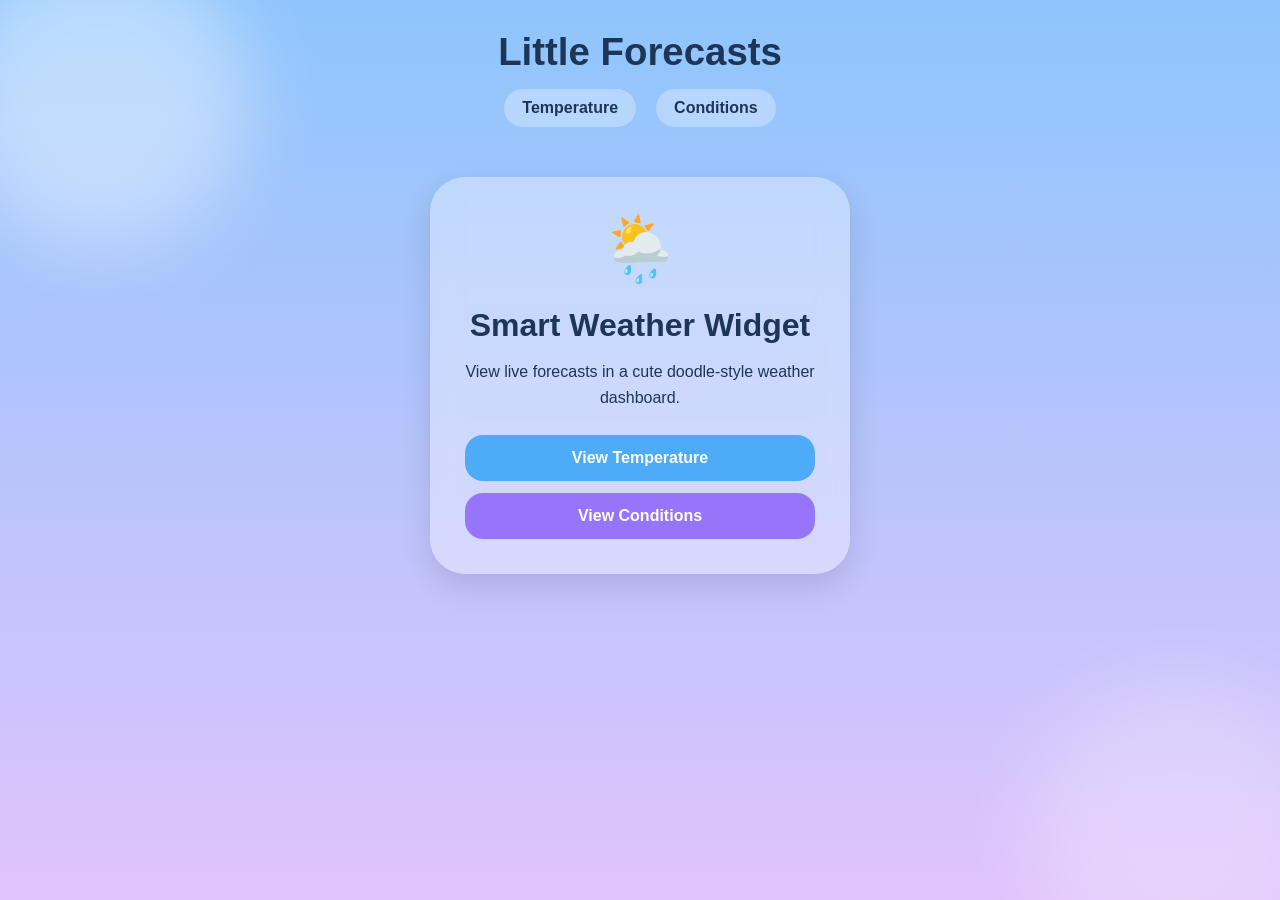
<file: index.html>
<!DOCTYPE html>
<html lang="en">
<head>
    <meta charset="UTF-8">
    <meta name="viewport" content="width=device-width, initial-scale=1.0">
    <title> Little Forecast Widget</title>
    <link rel="stylesheet" href="style.css">
</head>
<body>

<div class="background-blobs"></div>

<header>
    <h1 class="logo"> Little Forecasts </h1>

    <nav>
        <a href="temperature.html">Temperature</a>
        <a href="conditions.html">Conditions</a>
    </nav>
</header>

<main>

    <section class="widget-card hero-card">
        <div class="weather-emoji">🌦️</div>

        <h2>Smart Weather Widget</h2>

        <p>
            View live forecasts in a cute doodle-style weather dashboard.
        </p>

        <div class="button-group">
            <a href="temperature.html" class="widget-btn">View Temperature</a>
            <a href="conditions.html" class="widget-btn secondary">View Conditions</a>
        </div>
    </section>

</main>

</body>
</html>
</file>
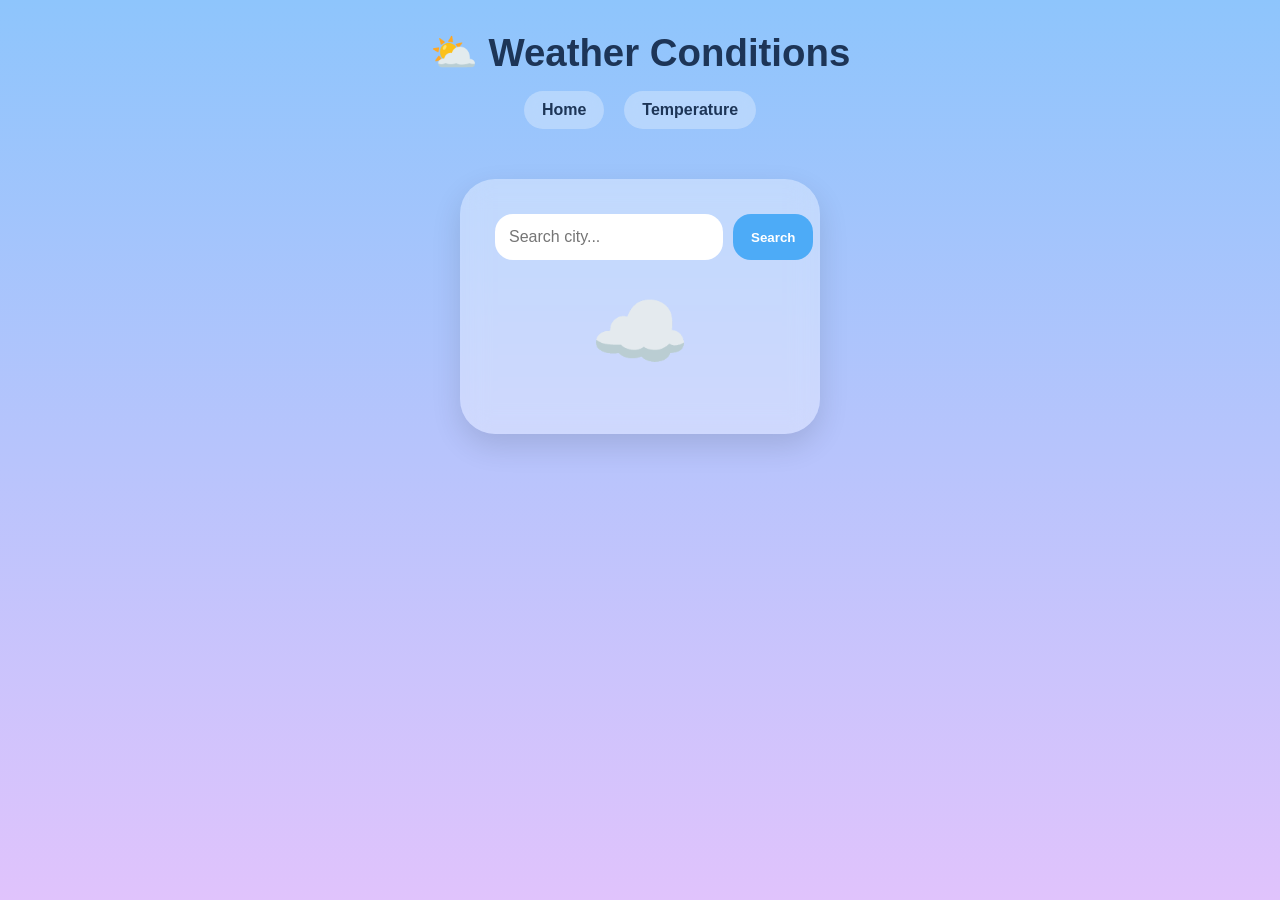
<file: conditions.html>
<!DOCTYPE html>
<html lang="en">
<head>
    <meta charset="UTF-8">
    <meta name="viewport" content="width=device-width, initial-scale=1.0">
    <title>Weather Conditions</title>
    <link rel="stylesheet" href="style.css">
</head>
<body>

<header>
    <h1 class="logo">⛅ Weather Conditions</h1>

    <nav>
        <a href="index.html">Home</a>
        <a href="temperature.html">Temperature</a>
    </nav>
</header>

<main>

    <section class="widget-card">

        <div class="search-box">
            <input type="text" id="cityInput" placeholder="Search city...">
            <button onclick="getConditions()">Search</button>
        </div>

        <div class="weather-emoji large">☁️</div>

        <section id="weatherData"></section>

        <p id="errorMessage"></p>

    </section>

</main>

<script src="script.js"></script>

</body>
</html>
</file>
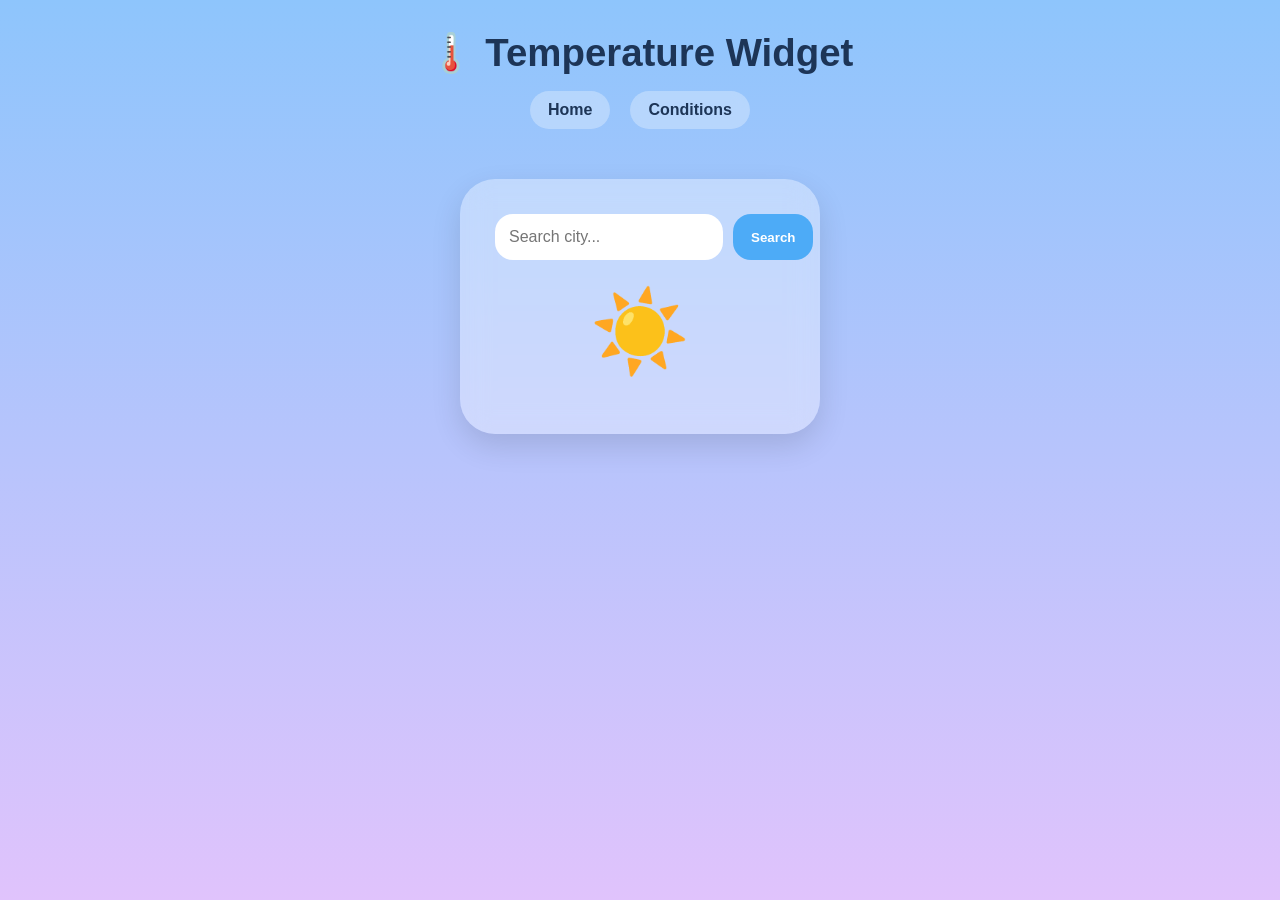
<file: temp.html>
<!DOCTYPE html>
<html lang="en">
<head>
    <meta charset="UTF-8">
    <meta name="viewport" content="width=device-width, initial-scale=1.0">
    <title>Temperature Widget</title>
    <link rel="stylesheet" href="style.css">
</head>
<body>

<header>
    <h1 class="logo">🌡️ Temperature Widget</h1>

    <nav>
        <a href="index.html">Home</a>
        <a href="conditions.html">Conditions</a>
    </nav>
</header>

<main>

    <section class="widget-card">

        <div class="search-box">
            <input type="text" id="cityInput" placeholder="Search city...">
            <button onclick="getTemperature()">Search</button>
        </div>

        <div class="weather-emoji large">☀️</div>

        <section id="weatherData"></section>

        <p id="errorMessage"></p>

    </section>

</main>

<script src="script.js"></script>

</body>
</html>
</file>
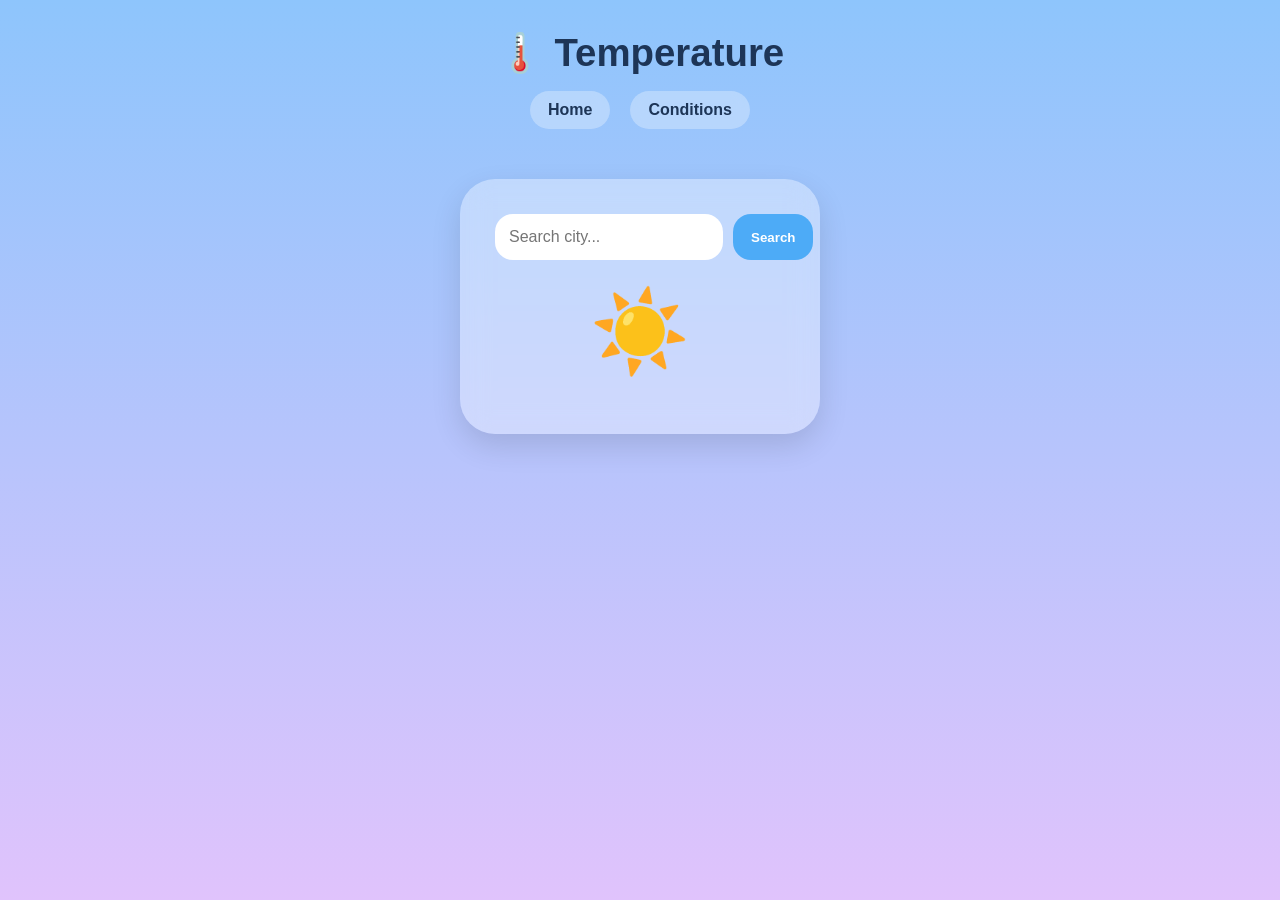
<file: temperature.html>
<!DOCTYPE html>
<html lang="en">
<head>
    <meta charset="UTF-8">
    <meta name="viewport" content="width=device-width, initial-scale=1.0">
    <title>Temperature</title>
    <link rel="stylesheet" href="style.css">
</head>
<body>

<header>
    <h1 class="logo">🌡️ Temperature</h1>

    <nav>
        <a href="index.html">Home</a>
        <a href="conditions.html">Conditions</a>
    </nav>
</header>

<main>

    <section class="widget-card">

        <div class="search-box">
            <input type="text" id="cityInput" placeholder="Search city...">
            <button onclick="getTemperature()">Search</button>
        </div>

        <div class="weather-emoji large">☀️</div>

        <section id="weatherData"></section>

        <p id="errorMessage"></p>

    </section>

</main>

<script src="script.js"></script>

</body>
</html>
</file>
<file: style.css>
* {
    margin: 0;
    padding: 0;
    box-sizing: border-box;
}

body {
    font-family: 'Trebuchet MS', sans-serif;
    min-height: 100vh;
    background: linear-gradient(180deg, #8ec5fc 0%, #e0c3fc 100%);
    overflow-x: hidden;
    color: #1d3557;
}

.background-blobs::before,
.background-blobs::after {
    content: "";
    position: fixed;
    width: 300px;
    height: 300px;
    border-radius: 50%;
    z-index: -1;
    filter: blur(40px);
}

.background-blobs::before {
    background: rgba(255,255,255,0.4);
    top: -50px;
    left: -50px;
}

.background-blobs::after {
    background: rgba(255,255,255,0.25);
    bottom: -80px;
    right: -50px;
}

header {
    text-align: center;
    padding: 30px 20px 10px;
}

.logo {
    font-size: 2.4rem;
    font-weight: bold;
    margin-bottom: 15px;
}

nav {
    display: flex;
    justify-content: center;
    gap: 20px;
    flex-wrap: wrap;
}

nav a {
    text-decoration: none;
    background: rgba(255,255,255,0.3);
    backdrop-filter: blur(8px);
    padding: 10px 18px;
    border-radius: 20px;
    color: #1d3557;
    font-weight: bold;
    transition: 0.3s ease;
}

nav a:hover {
    transform: translateY(-3px);
    background: white;
}

main {
    display: flex;
    justify-content: center;
    align-items: center;
    padding: 40px 20px;
}

.widget-card {
    width: 360px;
    background: rgba(255,255,255,0.35);
    backdrop-filter: blur(14px);
    border-radius: 35px;
    padding: 35px;
    box-shadow: 0 12px 30px rgba(0,0,0,0.12);
    text-align: center;
    animation: floatCard 4s ease-in-out infinite;
}

.hero-card {
    width: 420px;
}

@keyframes floatCard {
    0% {
        transform: translateY(0px);
    }
    50% {
        transform: translateY(-8px);
    }
    100% {
        transform: translateY(0px);
    }
}

.weather-emoji {
    font-size: 4rem;
    margin-bottom: 20px;
}

.weather-emoji.large {
    font-size: 5rem;
}

.widget-card h2 {
    margin-bottom: 15px;
    font-size: 2rem;
}

.widget-card p {
    font-size: 1rem;
    line-height: 1.6;
}

.button-group {
    display: flex;
    flex-direction: column;
    gap: 12px;
    margin-top: 25px;
}

.widget-btn {
    text-decoration: none;
    background: #4dabf7;
    color: white;
    padding: 14px;
    border-radius: 18px;
    font-weight: bold;
    transition: 0.3s ease;
}

.widget-btn.secondary {
    background: #9775fa;
}

.widget-btn:hover {
    transform: scale(1.04);
}

.search-box {
    display: flex;
    gap: 10px;
    margin-bottom: 25px;
}

input {
    flex: 1;
    padding: 14px;
    border: none;
    border-radius: 18px;
    outline: none;
    font-size: 1rem;
}

button {
    border: none;
    padding: 14px 18px;
    border-radius: 18px;
    background: #4dabf7;
    color: white;
    font-weight: bold;
    cursor: pointer;
    transition: 0.3s ease;
}

button:hover {
    transform: scale(1.05);
}

#weatherData {
    margin-top: 20px;
    font-size: 1.2rem;
    line-height: 2;
}

#errorMessage {
    color: #d90429;
    margin-top: 15px;
    font-weight: bold;
}

@media (max-width: 480px) {

    .widget-card {
        width: 95%;
        padding: 25px;
    }

    .search-box {
        flex-direction: column;
    }

    button {
        width: 100%;
    }
}
</file>
